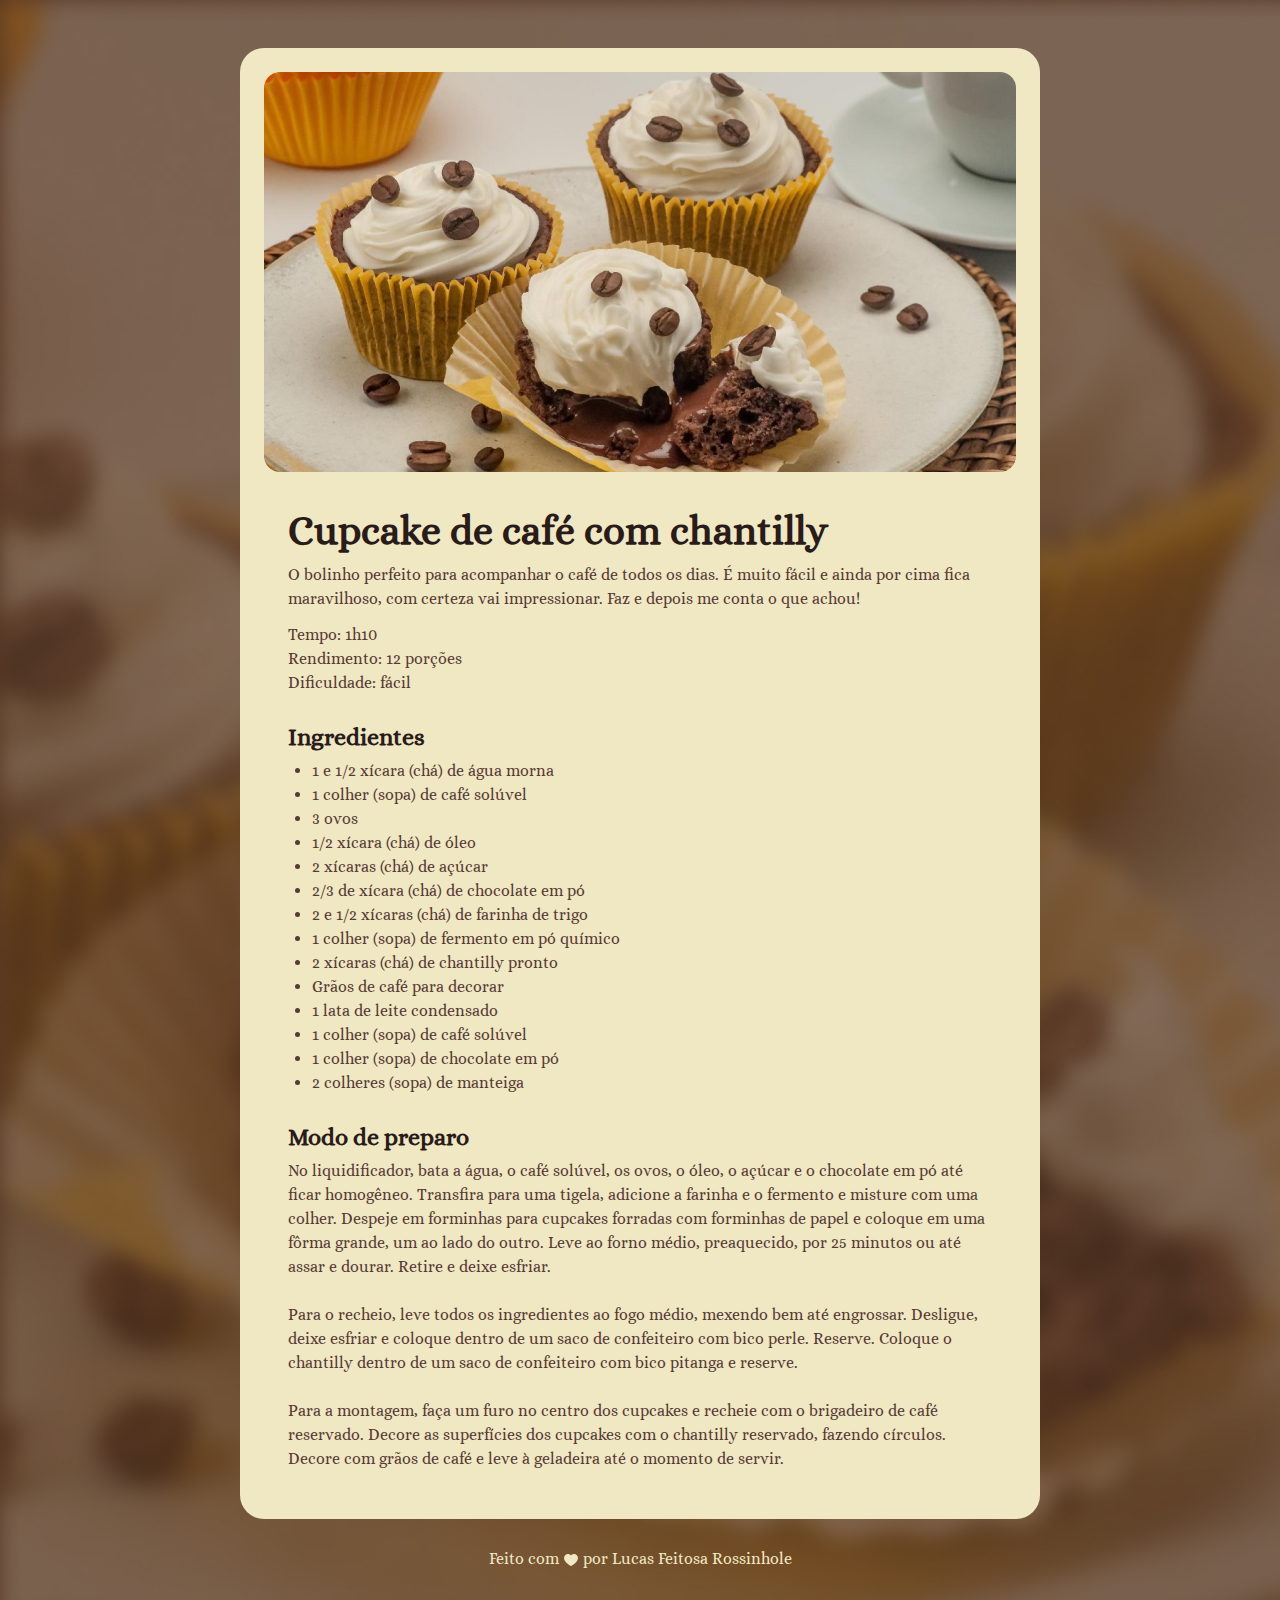
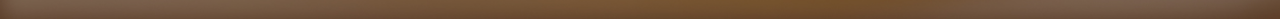
<file: index.html>
<!DOCTYPE html>
<html lang="pt-br">
<head>
    <link rel="preconnect" href="https://fonts.googleapis.com">
    <link rel="preconnect" href="https://fonts.gstatic.com" crossorigin>
    <meta charset="UTF-8">
    <meta name="viewport" content="width=device-width, initial-scale=1.0">
    <title>Página de Receita</title>
    <link rel="stylesheet" href="style.css">
    <link href="https://fonts.googleapis.com/css2?family=Alice&display=swap" rel="stylesheet">
</head>
<body>
    <div id="page">
        <img src="./assets/main-image.jpg" alt="imagem de cupcakes de café com cobertura de cream cheese">
        <main>
            <section id="about">
                <h1>Cupcake de café com chantilly</h1>

                <p>
                    O bolinho perfeito para acompanhar o café de todos os dias. É muito fácil e ainda por cima fica
                    maravilhoso, com certeza vai impressionar. Faz e depois me conta o que achou!
                </p>

                <p>
                    Tempo: 1h10 <br>
                    Rendimento: 12 porções <br>
                    Dificuldade: fácil
                </p>
            </section>
            <section id="ingredients">
                <h2>Ingredientes</h2>

                <ul>
                    <li>1 e 1/2 xícara (chá) de água morna</li>
                    <li>1 colher (sopa) de café solúvel</li>
                    <li>3 ovos</li>
                    <li>1/2 xícara (chá) de óleo</li>
                    <li>2 xícaras (chá) de açúcar</li>
                    <li>2/3 de xícara (chá) de chocolate em pó</li>
                    <li>2 e 1/2 xícaras (chá) de farinha de trigo</li>
                    <li>1 colher (sopa) de fermento em pó químico</li>
                    <li>2 xícaras (chá) de chantilly pronto</li>
                    <li>Grãos de café para decorar</li>
                    <li>1 lata de leite condensado</li>
                    <li>1 colher (sopa) de café solúvel</li>
                    <li>1 colher (sopa) de chocolate em pó</li>
                    <li>2 colheres (sopa) de manteiga</li>
                </ul>
            </section>
            <section id="preparation">
                <h2>Modo de preparo</h2>

                <p>
                    No liquidificador, bata a água, o café solúvel, os ovos, o óleo, o açúcar e o chocolate em pó até
                    ficar homogêneo. Transfira para uma tigela, adicione a farinha e o fermento e misture com uma
                    colher. Despeje em forminhas para cupcakes forradas com forminhas de papel e coloque em uma fôrma
                    grande, um ao lado do outro. Leve ao forno médio, preaquecido, por 25 minutos ou até assar e dourar.
                    Retire e deixe esfriar.
                    <br><br>
                    Para o recheio, leve todos os ingredientes ao fogo médio, mexendo bem até engrossar. Desligue, deixe
                    esfriar e coloque dentro de um saco de confeiteiro com bico perle. Reserve. Coloque o chantilly
                    dentro de um saco de confeiteiro com bico pitanga e reserve.
                    <br><br>
                    Para a montagem, faça um furo no centro dos cupcakes e recheie com o brigadeiro de café reservado. Decore as superfícies dos cupcakes com o chantilly reservado, fazendo círculos. Decore com grãos de
                    café e leve à geladeira até o momento de servir.
                </p>

            </section>
        </main>
    </div>

    <footer>
        Feito com 
        <img src="./assets/heart.svg" alt="imagem de um coração amarelo">
        por Lucas Feitosa Rossinhole
    </footer>
</body>
</html>
</file>
<file: style.css>
* {
    margin: 0;
    padding: 0;
}

:root {
    font-family: "Alice", serif;
    line-height: 150%; /* Inseri no h1 e h2 também, pois não funcionou neles colocando por aqui*/
    color: #573A37;
}

body {
    background-image: url(./assets/bg-image.jpg);
    background-size: cover;
}

#page {
    box-sizing: border-box;
    width: 800px;
    padding: 24px;
    background-color: #F0E8C2;
    border-radius: 24px;
    margin: 48px auto 28px;

}

img {
    border-radius: 16px;
}

main {
    padding: 24px;
}

section + section {
    margin-top: 24px;
}

#about p + p {
    margin-top: 12px;
}

h1 {
    line-height: 140%;
    font-size: 40px;
    line-height: 140%;
}

h2 {
    font-size: 24px;
    line-height: 150%;
}

h1, h2 {
    color: #291B1A;
    margin-bottom: 4px;
}

ul {
    padding-left: 24px;
}

footer {
    color: #F0E8C2;
    text-align: center;
    padding-bottom: 48px;
}

footer img {
    vertical-align: middle;
}
</file>
